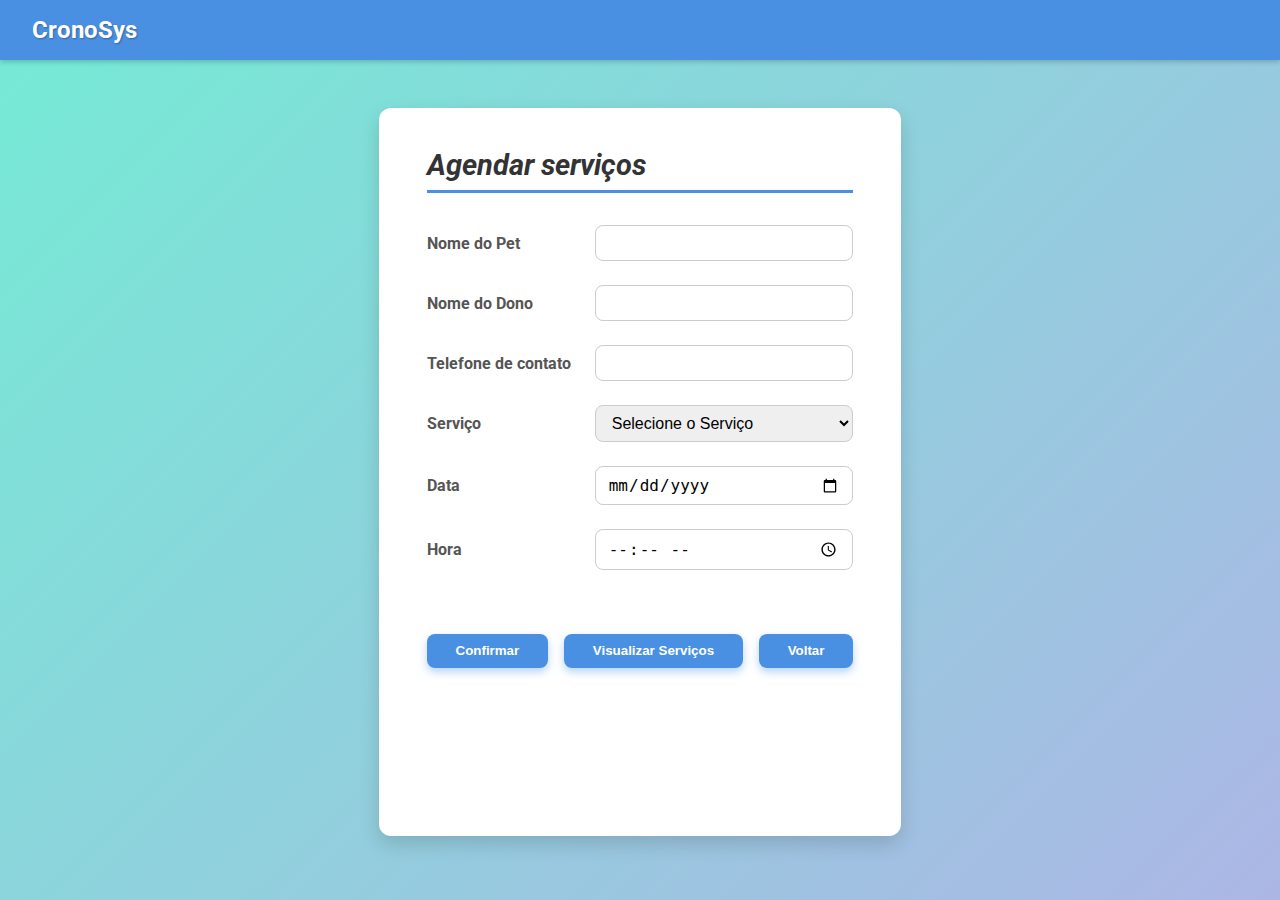
<file: src/agendar_servicos.html>
<!DOCTYPE html>
<html lang="pt-BR">

<head>
  <meta charset="UTF-8" />
  <meta name="viewport" content="width=device-width, initial-scale=1" />
  <title>Agendar Serviços</title>
  <link rel="stylesheet" href="agendar_servicos.css" />
</head>

<body>
  <header>CronoSys</header>
  <main>
    <h2>Agendar serviços</h2>
    <form id="scheduleForm">
      <label for="nomePet">Nome do Pet</label>
      <input type="text" id="nomePet" name="nomePet" required />

      <label for="nomeDono">Nome do Dono</label>
      <input type="text" id="nomeDono" name="nomeDono" required />

      <label for="telefoneContato">Telefone de contato</label>
      <input type="tel" id="telefoneContato" name="telefoneContato" required pattern="[0-9\s\-\+\(\)]+" />

      <label for="servico">Serviço</label>
      <select id="servico" name="servico" required>
        <option value="" disabled selected>Selecione o Serviço</option>
        <option value="banho">Banho</option>
        <option value="tosa">Tosa</option>
        <option value="consulta">Consulta</option>
        <option value="vacina">Vacina</option>
      </select>

      <label for="data">Data</label>
      <input type="date" id="data" name="data" required />

      <label for="hora">Hora</label>
      <input type="time" id="hora" name="hora" required />

      <div class="buttons">
        <button type="submit">Confirmar</button>
        <button type="button" onclick="window.location.href='visualizar_servicos.html'">Visualizar Serviços</button>
        <button type="button" onclick="window.location.href='menu_principal.html'">Voltar</button>
      </div>
    </form>
  </main>

  <script src="agendar_servicos.js"></script>
</body>

</html>
</file>
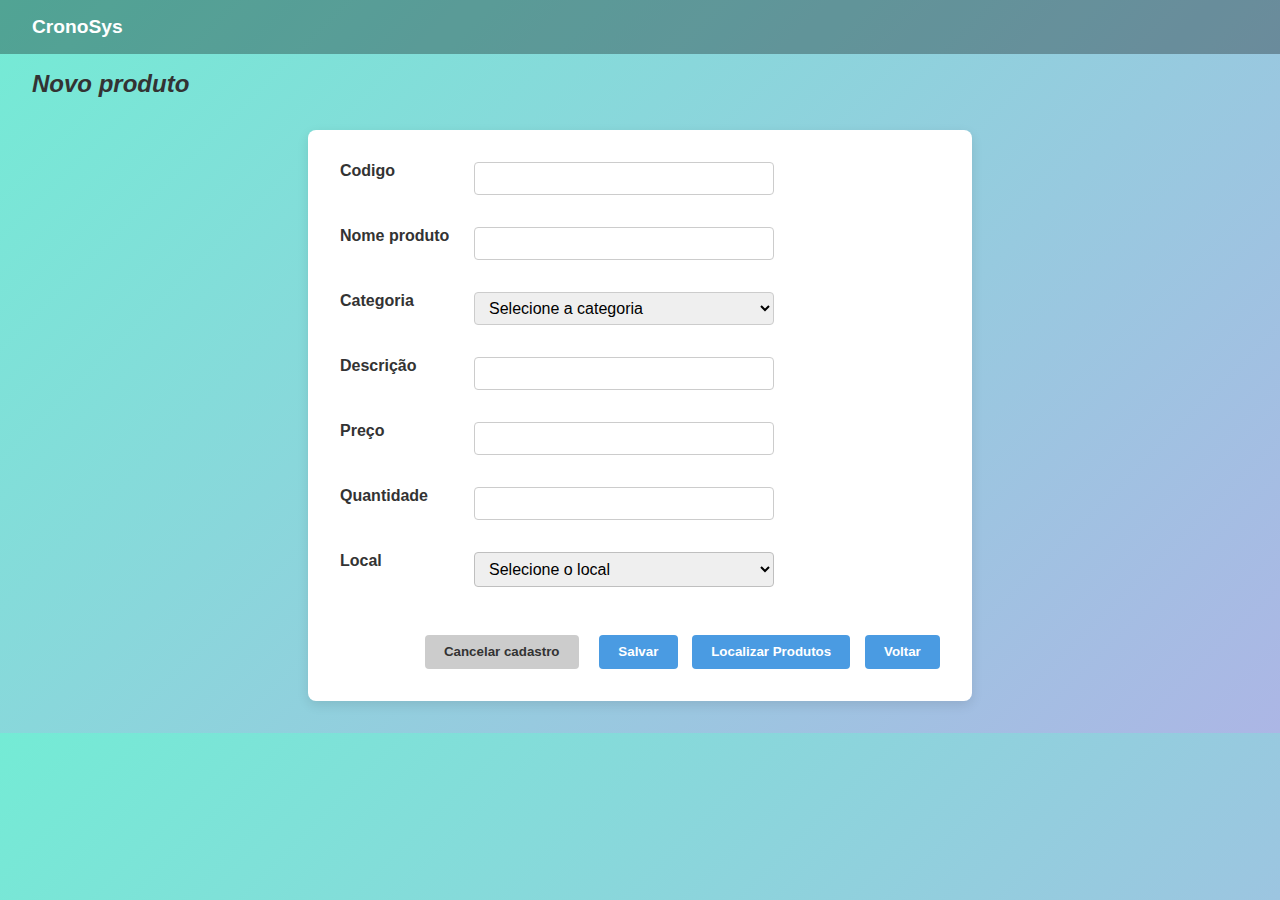
<file: src/cadastrar_novo_produto.html>
<!DOCTYPE html>
<html lang="pt-BR">
<head>
<meta charset="UTF-8" />
<meta name="viewport" content="width=device-width, initial-scale=1" />
<title>Cadastrar Novo Produto</title>
<link rel="stylesheet" href="cadastrar_novo_produto.css" />
</head>
<body>
  <header>CronoSys</header>
  <h2>Novo produto</h2>
  <form>
    <div class="form-row">
      <label for="codigo">Codigo</label>
      <input type="text" id="codigo" name="codigo" />
    </div>
    <div class="form-row">
      <label for="nomeProduto">Nome produto</label>
      <input type="text" id="nomeProduto" name="nomeProduto" />
    </div>
    <div class="form-row">
      <label for="categoria">Categoria</label>
      <select id="categoria" name="categoria">
        <option value="" disabled selected>Selecione a categoria</option>
        <option value="alimentacao">Alimentação</option>
        <option value="higiene_cuidados">Higiene e Cuidados</option>
        <option value="produto_ambiente">Produto para ambiente</option>
        <option value="brinquedos">Brinquedos</option>
        <option value="brinquedos">Saúde e Bem-Estar</option>
         <option value="brinquedos">Acessórios</option>
      </select>
    </div>
    <div class="form-row">
      <label for="descricao">Descrição</label>
      <input type="text" id="descricao" name="descricao" />
    </div>
    <div class="form-row">
      <label for="preco">Preço</label>
      <input type="text" id="preco" name="preco" />
    </div>
    <div class="form-row">
      <label for="quantidade">Quantidade</label>
      <input type="number" id="quantidade" name="quantidade" />
    </div>
    <div class="form-row">
      <label for="local">Local</label>
      <select id="local" name="local">
        <option value="" disabled selected>Selecione o local</option>
        <option value="Prateleira_A">Prateleira A </option>
        <option value="Prateleira_B">Prateleira B</option>
        <option value="Prateleir_C">Prateleira C</option>
        <option value="Prateleira_D">Prateleira D</option>
        <option value="Prateleira_E">Prateleira E</option>
        <option value="Prateleira_F">Prateleira F</option>
        <option value="Prateleira_G">Prateleira G</option>
        <option value="Prateleira_H">Prateleira H</option>
        <option value="Prateleira_I">Prateleira I</option>
        <option value="Prateleira_J">Prateleira J</option>
      </select>
    </div>
    <div class="buttons">
      <button type="button" class="cancel">Cancelar cadastro</button>
      <button type="submit">Salvar</button>
      <button type="button" onclick="window.location.href='localizar_produtos.html'" style="margin-left: 10px;">Localizar Produtos</button>
      <button type="button" onclick="window.location.href='menu_principal.html'" style="margin-left: 10px;">Voltar</button>
    </div>
  </form>
  
  <script src="cadastrar_novo_produto.js"></script>
</body>
</html>
</file>
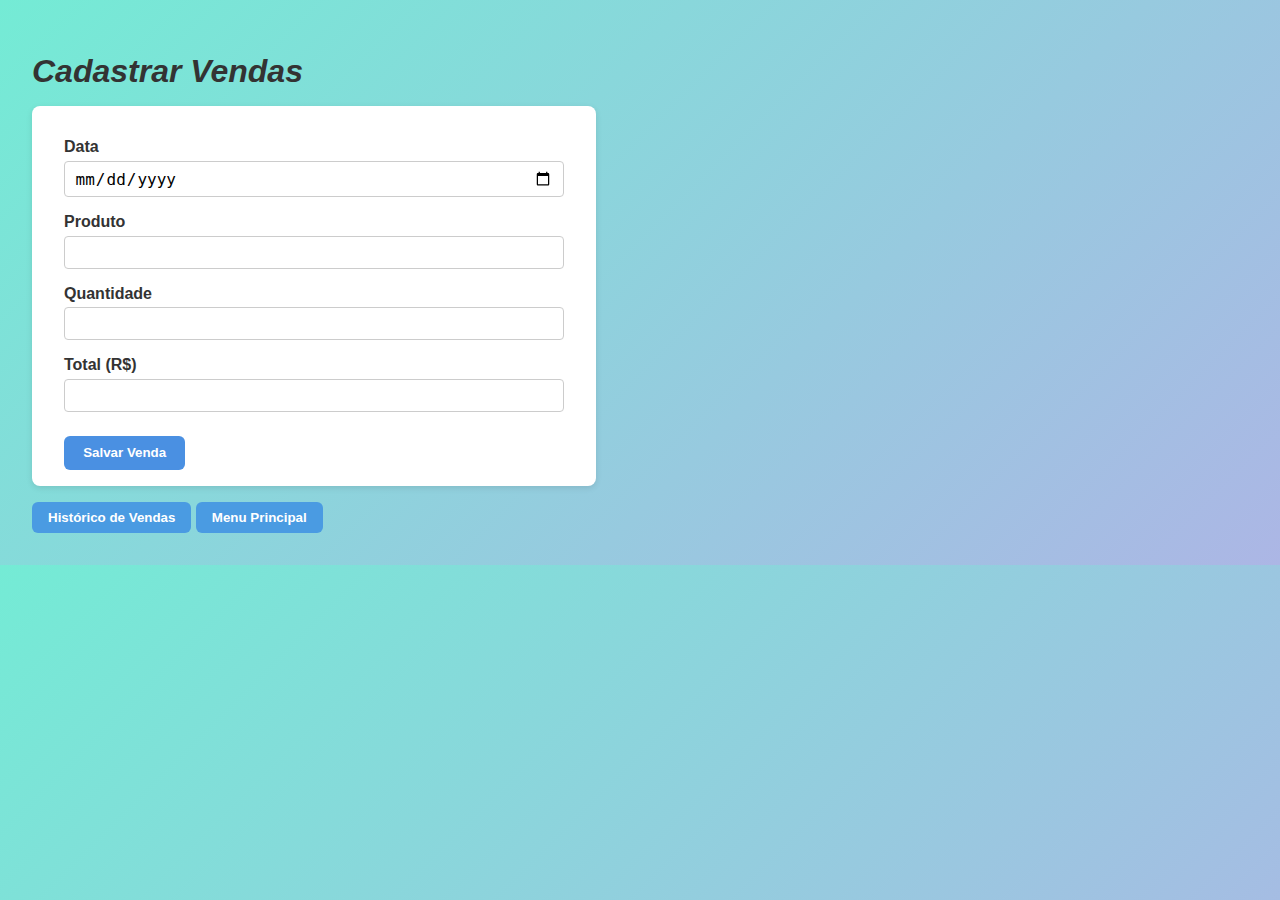
<file: src/cadastrar_vendas.html>
<!DOCTYPE html>
<html lang="pt-BR">

<head>
    <meta charset="UTF-8" />
    <meta name="viewport" content="width=device-width, initial-scale=1" />
    <title>Cadastrar Vendas</title>
    <link rel="stylesheet" href="cadastrar_vendas.css" />
</head>

<body>
    <h1>Cadastrar Vendas</h1>
    <form id="salesForm">
        <label for="saleDate">Data</label>
        <input type="date" id="saleDate" name="saleDate" required />

        <label for="product">Produto</label>
        <input type="text" id="product" name="product" required />

        <label for="quantity">Quantidade</label>
        <input type="number" id="quantity" name="quantity" min="1" required />

        <label for="total">Total (R$)</label>
        <input type="text" id="total" name="total" required />

        <button type="submit">Salvar Venda</button>
    </form>
    <button class="back-button" onclick="window.location.href='historico_de_vendas.html'"> Histórico de Vendas</button>
    <button class="back-button" onclick="window.location.href='menu_principal.html'"> Menu Principal</button>

    <script src="cadastrar_vendas.js"></script>
</body>

</html>
</file>
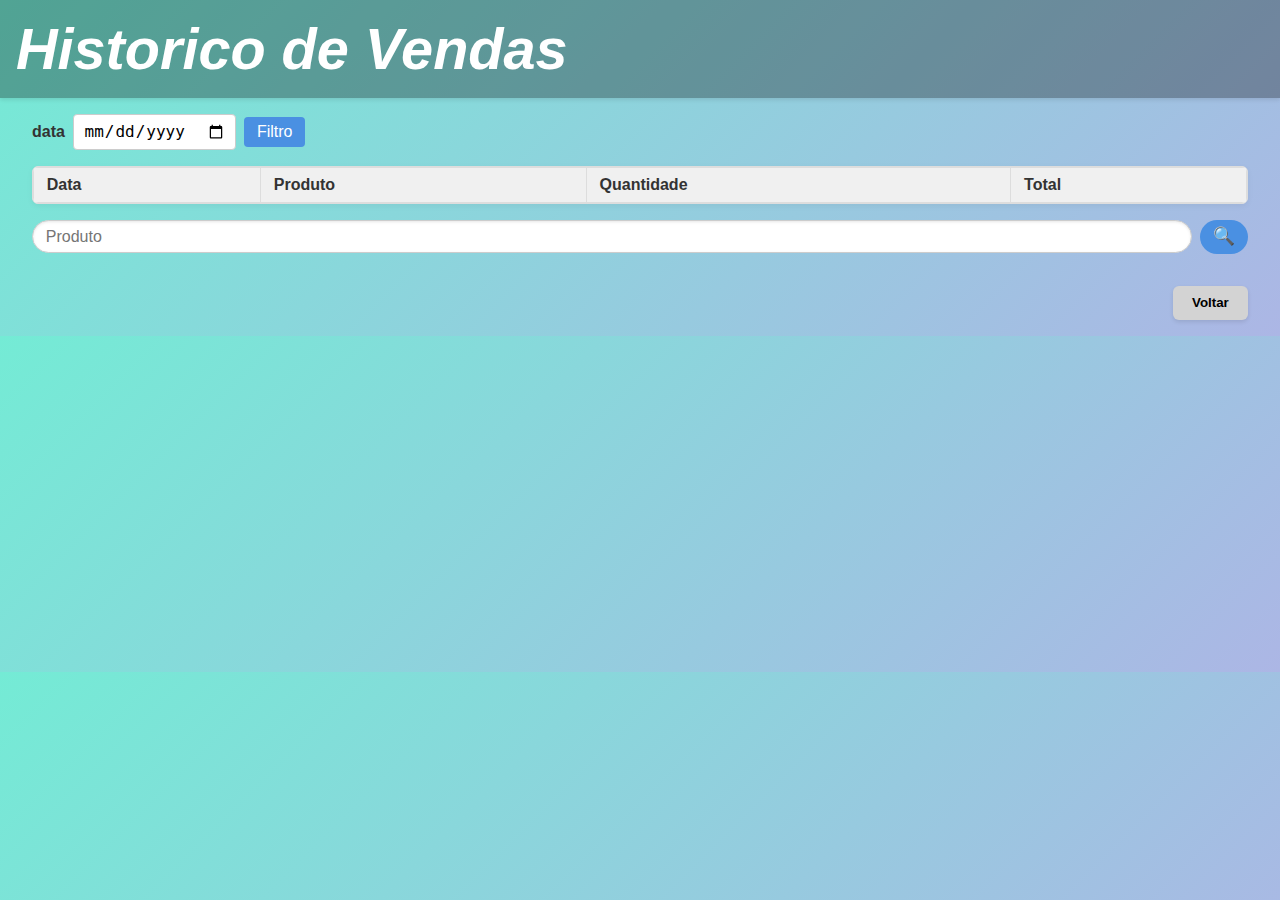
<file: src/historico_de_vendas.html>
<!DOCTYPE html>
<html lang="pt-BR">

<head>
    <meta charset="UTF-8" />
    <meta name="viewport" content="width=device-width, initial-scale=1" />
    <title>Histórico de Vendas</title>
    <link rel="stylesheet" href="historico_de_vendas.css" />
</head>

<body>
    <header>
        <h1>Historico de Vendas</h1>
    </header>
    <section class="filter-section">
        <label for="dateFilter">data</data></label>
        <input type="date" id="dateFilter" name="dateFilter" />
        <button>Filtro</button>
    </section>
    <section class="table-container">
        <table>
            <thead>
                <tr>
                    <th>Data</th>
                    <th>Produto</th>
                    <th>Quantidade</th>
                    <th>Total</th>
                </tr>
            </thead>
            <tbody id="salesTableBody">
                <!-- Sales data will be populated here -->
            </tbody>
        </table>
    </section>
    <section class="search-section">
        <input type="text" placeholder="Produto" id="productSearch" />
        <button id="searchButton">🔍</button>
    </section>
    <button class="back-button" onclick="window.location.href='menu_principal.html'">Voltar</button>
    <script src="historico_de_vendas.js"></script>
</body>

</html>
</file>
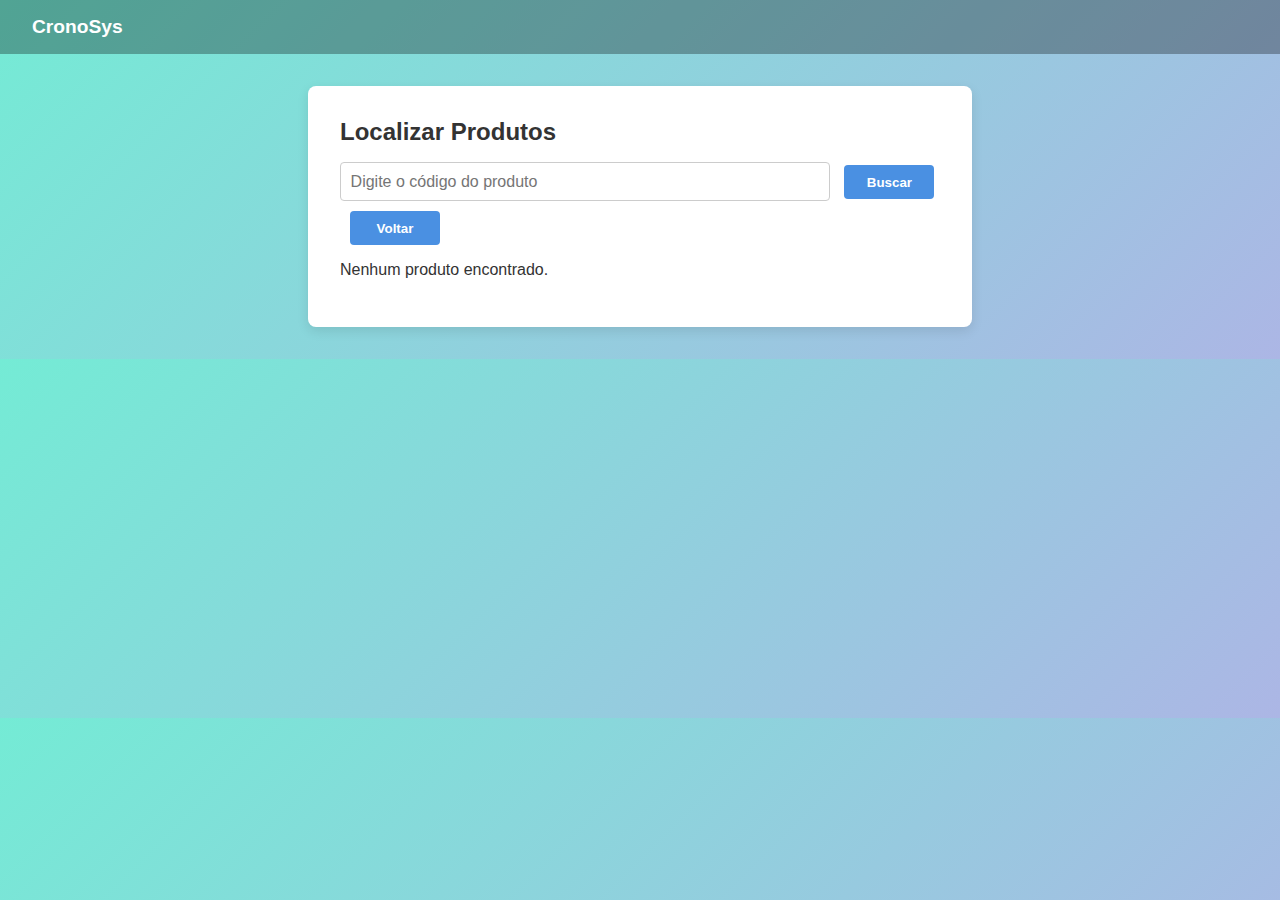
<file: src/localizar_produtos.html>
<!DOCTYPE html>
<html lang="pt-BR">

<head>
  <meta charset="UTF-8" />
  <meta name="viewport" content="width=device-width, initial-scale=1" />
  <title>Localizar Produtos</title>
  <link rel="stylesheet" href="localizar_produtos.css" />
</head>
<body>
  <header>CronoSys</header>
  <main>
    <h2>Localizar Produtos</h2>
    <form id="searchForm">
<input type="text" id="searchInput" name="searchInput" placeholder="Digite o código do produto" />
      <button type="submit">Buscar</button>
      <br />
      <button type="button" onclick="window.location.href='menu_principal.html'" style="margin-top: 10px;">Voltar</button>
    </form>
    <div id="productList" style="margin-top: 1rem;"></div>
  </main>
  
  <script src="localizar_produtos.js"></script>
</body>
</html>
</file>
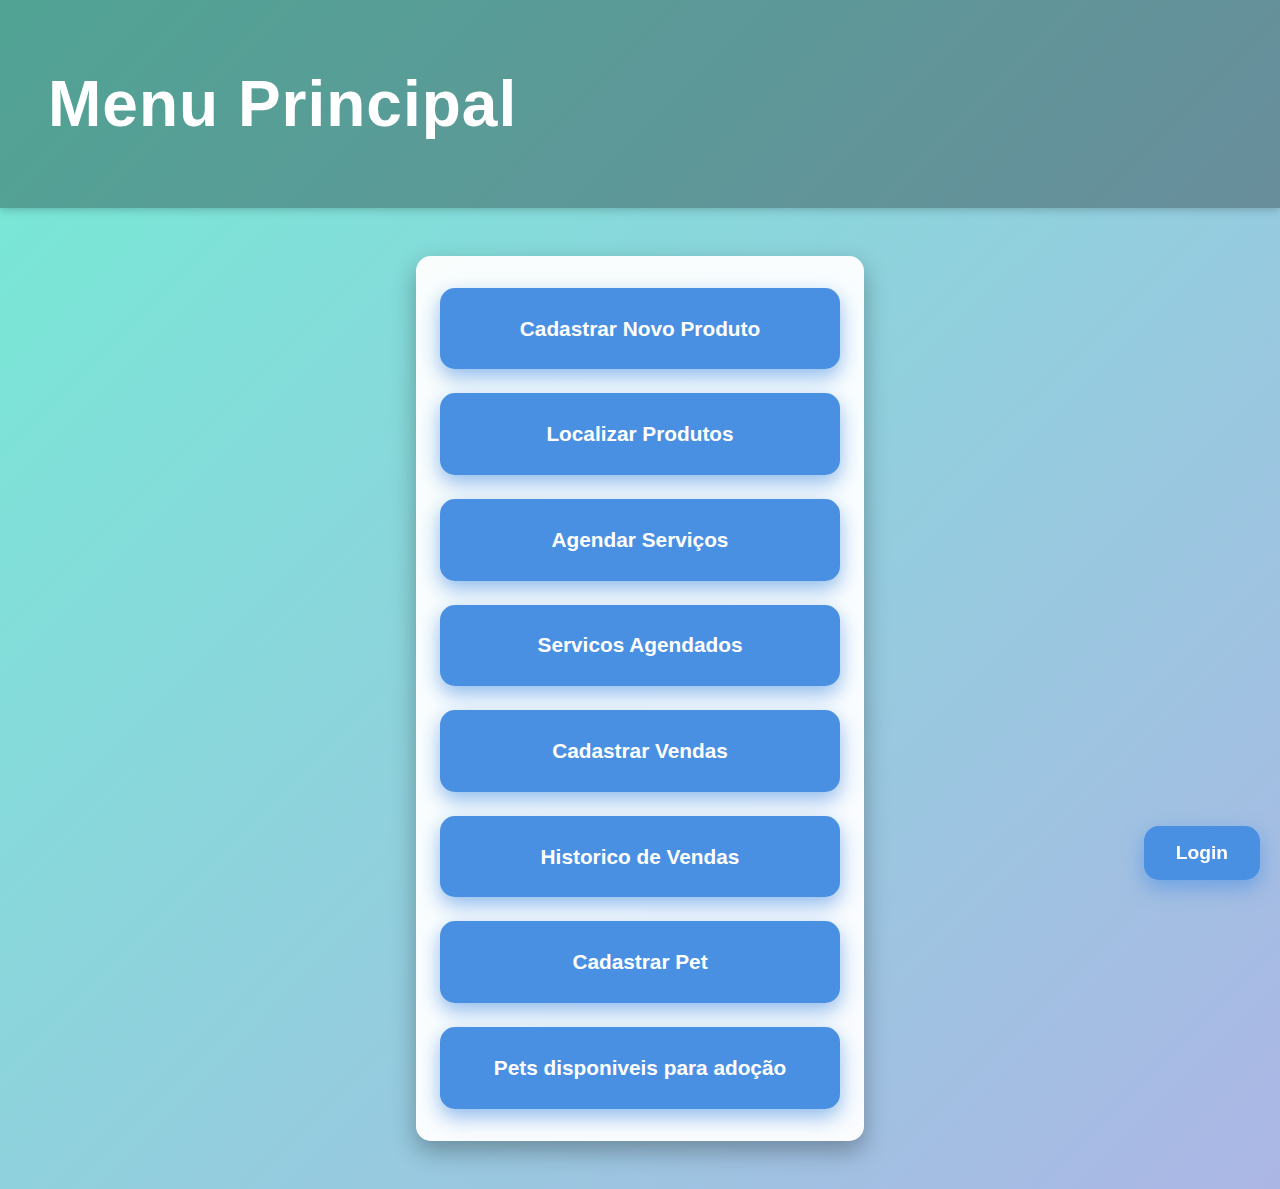
<file: src/menu_principal.html>
<!DOCTYPE html>
<html lang="pt-BR">

<head>
    <meta charset="UTF-8" />
    <meta name="viewport" content="width=device-width, initial-scale=1" />
    <title>Menu Principal</title>
    <link rel="stylesheet" href="menu_principal.css" />
</head>
<body>
    <header>
        <h1>Menu Principal</h1>
        <div id="hamburger" aria-label="Menu" tabindex="0">
            <div class="bar"></div>
            <div class="bar"></div>
            <div class="bar"></div>
        </div>
    </header>
    <nav>
        <ul class="menu">
            <li class="menu-item" onclick="window.location.href='cadastrar_novo_produto.html'">Cadastrar Novo Produto</li>
            <li class="menu-item" onclick="window.location.href='localizar_produtos.html'">Localizar Produtos</li>
            <li class="menu-item" onclick="window.location.href='agendar_servicos.html'">Agendar Serviços</li>
            <li class="menu-item" onclick="window.location.href='visualizar_servicos.html'">Servicos Agendados</li>
            <li class="menu-item" onclick="window.location.href='cadastrar_vendas.html'">Cadastrar Vendas</li>
            <li class="menu-item" onclick="window.location.href='historico_de_vendas.html'">Historico de Vendas</li>
             <li class="menu-item" onclick="window.location.href='cadastrar_pet.html'">Cadastrar Pet</li>
            <li class="menu-item" onclick="window.location.href='pets_disponiveis.html'">Pets disponiveis para adoção</li>
        </ul>
        <button id="loginButton" onclick="window.location.href='index.html'">Login</button>
    </nav>
    <script>
        const hamburger = document.getElementById('hamburger');
        const menu = document.querySelector('nav ul.menu');
        const loginButton = document.getElementById('loginButton');

        function toggleMenu() {
            menu.classList.toggle('show');
            loginButton.classList.toggle('show');
        }

        hamburger.addEventListener('click', toggleMenu);
        hamburger.addEventListener('keypress', function(e) {
            if (e.key === 'Enter' || e.key === ' ') {
                toggleMenu();
            }
        });
    </script>
</body>
</html>
</file>
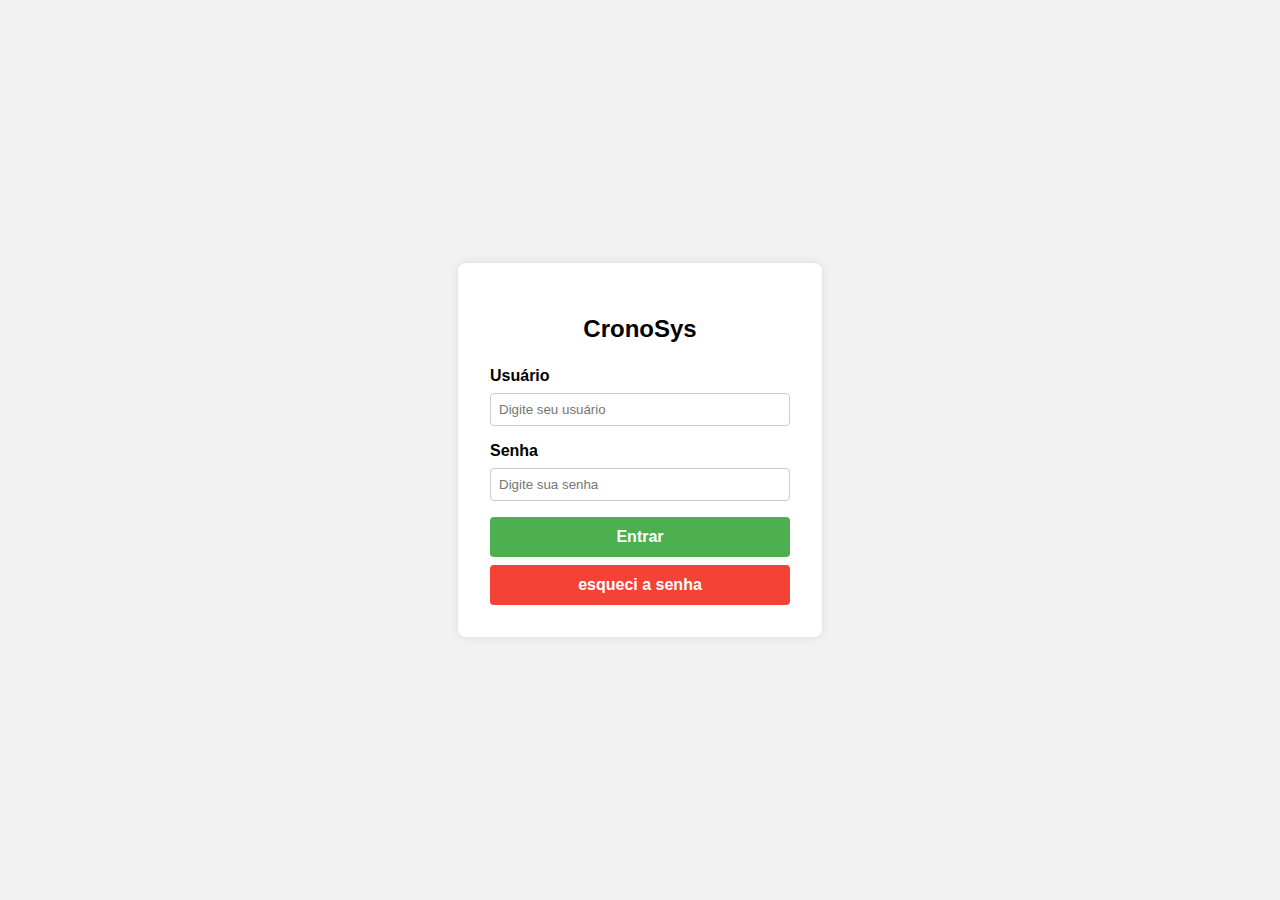
<file: src/PaginaInicial.html>
<!DOCTYPE html>
<html lang="pt-BR">

<head>
    <meta charset="UTF-8" />
    <meta name="viewport" content="width=device-width, initial-scale=1" />
    <title>CronoSys</title>
    <link rel="stylesheet" href="PaginaInicial.css" />
</head>
<body>
    <div class="login-container">
        <h2>CronoSys</h2>
        <form onsubmit="event.preventDefault(); window.location.href='PaginaInicial.html';">
            <label for="username">Usuário</label>
            <input type="text" id="username" name="username" placeholder="Digite seu usuário" required />
            <label for="password">Senha</label>
            <input type="password" id="password" name="password" placeholder="Digite sua senha" required />
            <button type="submit">Entrar</button>
            <button type="button" class="forgot-password">esqueci a senha</button>
        </form>
    </div>
</body>
</html>
</file>
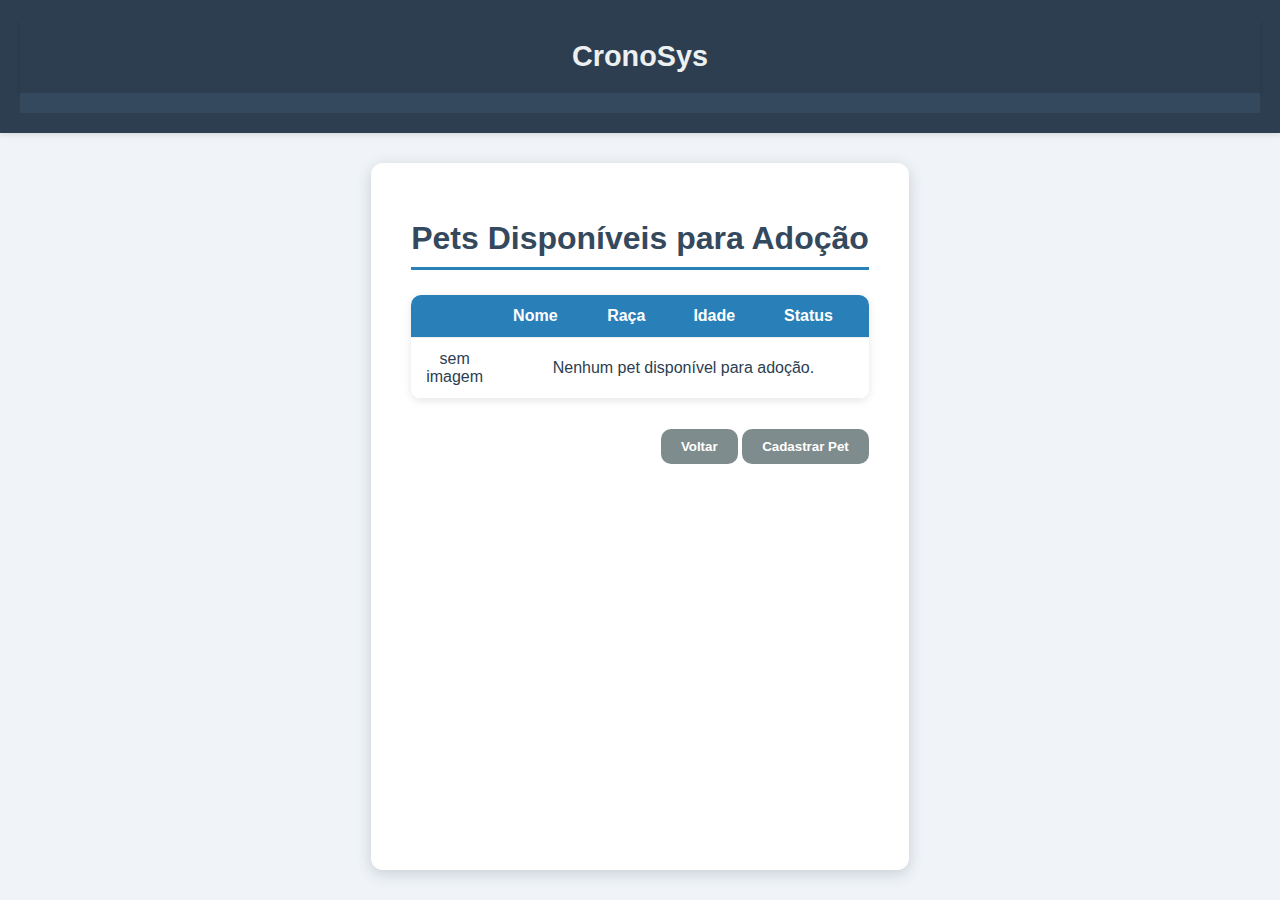
<file: src/pets_disponiveis.html>
<!DOCTYPE html>
<html lang="pt-BR">

<head>
  <meta charset="UTF-8" />
  <meta name="viewport" content="width=device-width, initial-scale=1" />
  <title>Pets Disponíveis para Adoção</title>
  <style>
    /* Reset and base styles */
    * {
      box-sizing: border-box;
    }

    body {
      font-family: 'Segoe UI', Tahoma, Geneva, Verdana, sans-serif;
      margin: 0;
      padding: 0;
      background: #f0f4f8;
      color: #333;
      display: flex;
      flex-direction: column;
      min-height: 100vh;
    }

    header {
      background-color: #2c3e50;
      color: #ecf0f1;
      padding: 20px;
      text-align: center;
      font-size: 1.8rem;
      font-weight: 700;
      box-shadow: 0 2px 5px rgba(0, 0, 0, 0.1);
    }

    main {
      flex: 1;
      max-width: 900px;
      margin: 30px auto;
      background: #fff;
      padding: 30px 40px;
      border-radius: 12px;
      box-shadow: 0 4px 15px rgba(44, 62, 80, 0.2);
    }

    h2 {
      font-weight: 700;
      font-size: 2rem;
      margin-bottom: 25px;
      color: #34495e;
      border-bottom: 3px solid #2980b9;
      padding-bottom: 10px;
    }

    table {
      width: 100%;
      border-collapse: collapse;
      box-shadow: 0 2px 8px rgba(0, 0, 0, 0.1);
      border-radius: 10px;
      overflow: hidden;
    }

    th,
    td {
      padding: 12px 15px;
      text-align: left;
      font-weight: 500;
      color: #2c3e50;
      background: white;
      border-bottom: 1px solid #ecf0f1;
    }

    th {
      background: #2980b9;
      color: white;
      font-weight: 700;
    }

    td.image-cell {
      width: 60px;
      height: 60px;
      text-align: center;
      vertical-align: middle;
      user-select: none;
    }

    .button-container {
      margin-top: 30px;
      text-align: right;
    }

    button.back-btn {
      background: #7f8c8d;
      border: none;
      padding: 10px 20px;
      border-radius: 10px;
      color: white;
      font-weight: 600;
      cursor: pointer;
      transition: background-color 0.3s ease;
    }

    button.back-btn:hover {
      background-color: #636e72;
    }

    /* Responsive */
    @media (max-width: 768px) {
      main {
        margin: 20px 15px;
        padding: 20px;
      }
    }
  </style>
</head>

<body>
  <header>
    <div style="background-color:#2c3e50; color:#ecf0f1; padding: 20px; text-align: center; font-size: 1.8rem; font-weight: 700; box-shadow: 0 2px 5px rgba(0,0,0,0.1);">
      CronoSys
    </div>
    <nav style="background-color:#34495e; padding: 10px; display: flex; justify-content: center; gap: 15px;">
     
     
    </nav>
  </header>
  <main>
    <h2>Pets Disponíveis para Adoção</h2>
    <table>
      <thead>
        <tr>
          <th> </th>
          <th>Nome</th>
          <th>Raça</th>
          <th>Idade</th>
          <th>Status</th>
        </tr>
      </thead>
      <tbody id="petsTableBody">
        <!-- Pets will be dynamically inserted here -->
      </tbody>
    </table>

    <div class="button-container">
<button class="back-btn" onclick="window.location.href='menu_principal.html'">Voltar</button>
<button class="back-btn" onclick="window.location.href='cadastrar_pet.html'">Cadastrar Pet</button>
    </div>
  </main>

  <script>
    function loadPets() {
      const pets = JSON.parse(localStorage.getItem('pets')) || [];
      const tbody = document.getElementById('petsTableBody');
      tbody.innerHTML = '';

      if (pets.length === 0) {
        const tr = document.createElement('tr');
        tr.innerHTML = `
          <td class="image-cell" aria-label="imagem do pet">sem imagem</td>
          <td colspan="5" style="text-align:center;">Nenhum pet disponível para adoção.</td>
        `;
        tbody.appendChild(tr);
        return;
      }

      pets.forEach((pet, index) => {
        const tr = document.createElement('tr');
        tr.innerHTML = `
          <td class="image-cell" aria-label="imagem do pet"><img src="${pet.imagem}" alt="Imagem do pet" style="max-width: 60px; max-height: 60px; border-radius: 6px; object-fit: cover;" /></td>
          <td>${pet.nome}</td>
          <td>${pet.raca}</td>
          <td>${pet.idade}</td>
          <td>${pet.status}</td>
          <td><button class="remove-btn" data-index="${index}">Remover</button></td>
        `;
        tbody.appendChild(tr);
      });

      // Add event listeners for remove buttons
      const removeButtons = document.querySelectorAll('.remove-btn');
      removeButtons.forEach(button => {
        button.addEventListener('click', function () {
          const index = this.getAttribute('data-index');
          removePet(index);
        });
      });
    }

    function removePet(index) {
      const pets = JSON.parse(localStorage.getItem('pets')) || [];
      pets.splice(index, 1);
      localStorage.setItem('pets', JSON.stringify(pets));
      loadPets();
    }

    window.addEventListener('DOMContentLoaded', loadPets);
  </script>
</body>

</html>
</file>
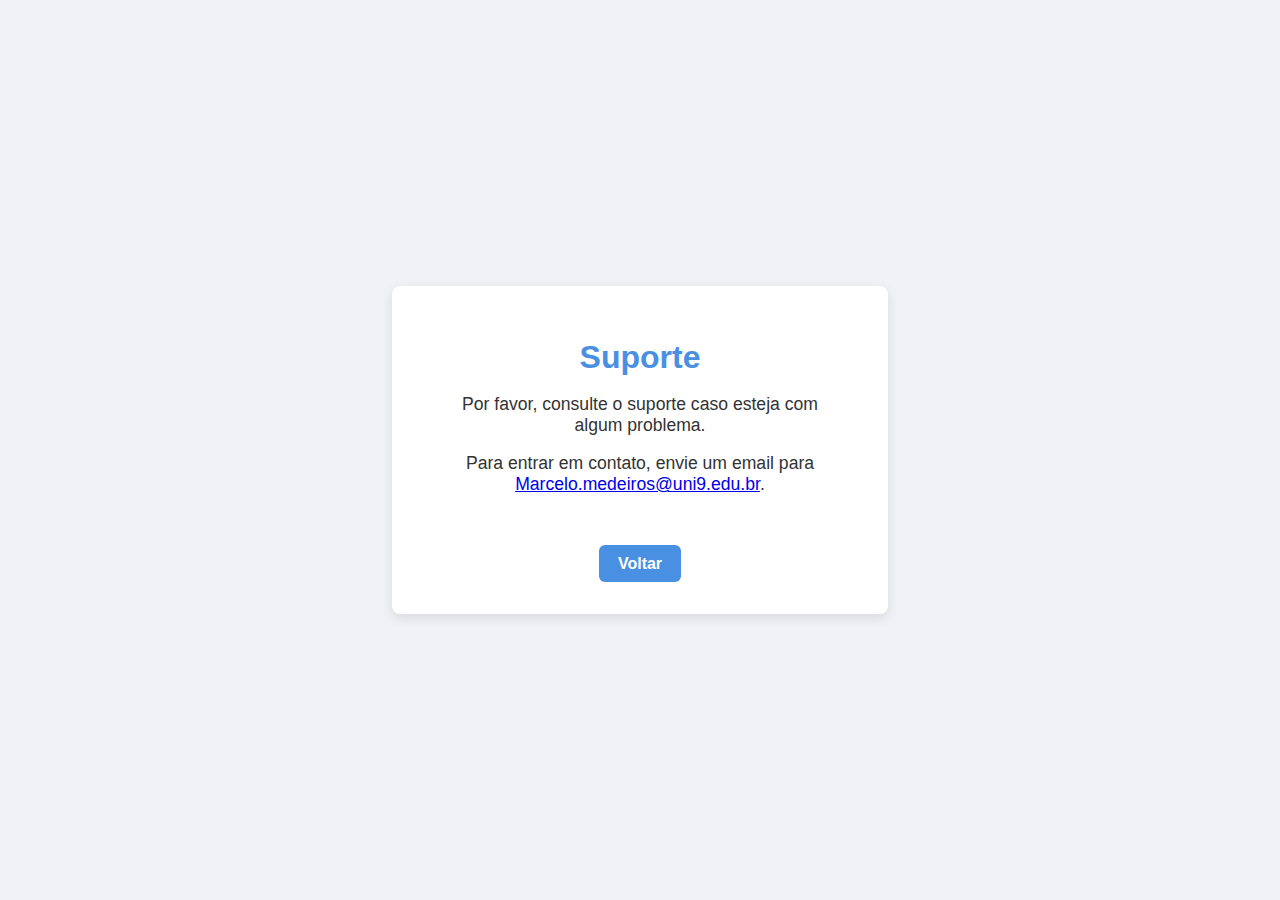
<file: src/suporte.html>
<!DOCTYPE html>
<html lang="pt-BR">

<head>
  <meta charset="UTF-8" />
  <meta name="viewport" content="width=device-width, initial-scale=1" />
  <title>Suporte</title>
  <style>
    body {
      font-family: Arial, sans-serif;
      background-color: #f0f2f5;
      display: flex;
      justify-content: center;
      align-items: center;
      height: 100vh;
      margin: 0;
      color: #333;
    }

    .container {
      background: white;
      padding: 2rem 3rem;
      border-radius: 8px;
      box-shadow: 0 4px 12px rgba(0, 0, 0, 0.1);
      max-width: 400px;
      text-align: center;
    }

    h1 {
      margin-bottom: 1rem;
      color: #4a90e2;
    }

    p {
      font-size: 1.1rem;
    }

    button {
      margin-top: 2rem;
      padding: 0.6rem 1.2rem;
      background-color: #4a90e2;
      color: white;
      border: none;
      border-radius: 6px;
      cursor: pointer;
      font-weight: bold;
      font-size: 1rem;
    }

    button:hover {
      background-color: #357ABD;
    }
  </style>
</head>

<body>
  <div class="container">
    <h1>Suporte</h1>
    <p>Por favor, consulte o suporte caso esteja com algum problema.</p>
    <p>Para entrar em contato, envie um email para <a href="mailto:Marcelo.medeiros@uni9.edu.br">Marcelo.medeiros@uni9.edu.br</a>.</p>
    <button id="backButton">Voltar</button>
  </div>
  <script>
    document.getElementById('backButton').addEventListener('click', function () {
      window.location.href = 'index.html';
    });
  </script>
</body>

</html>
</file>
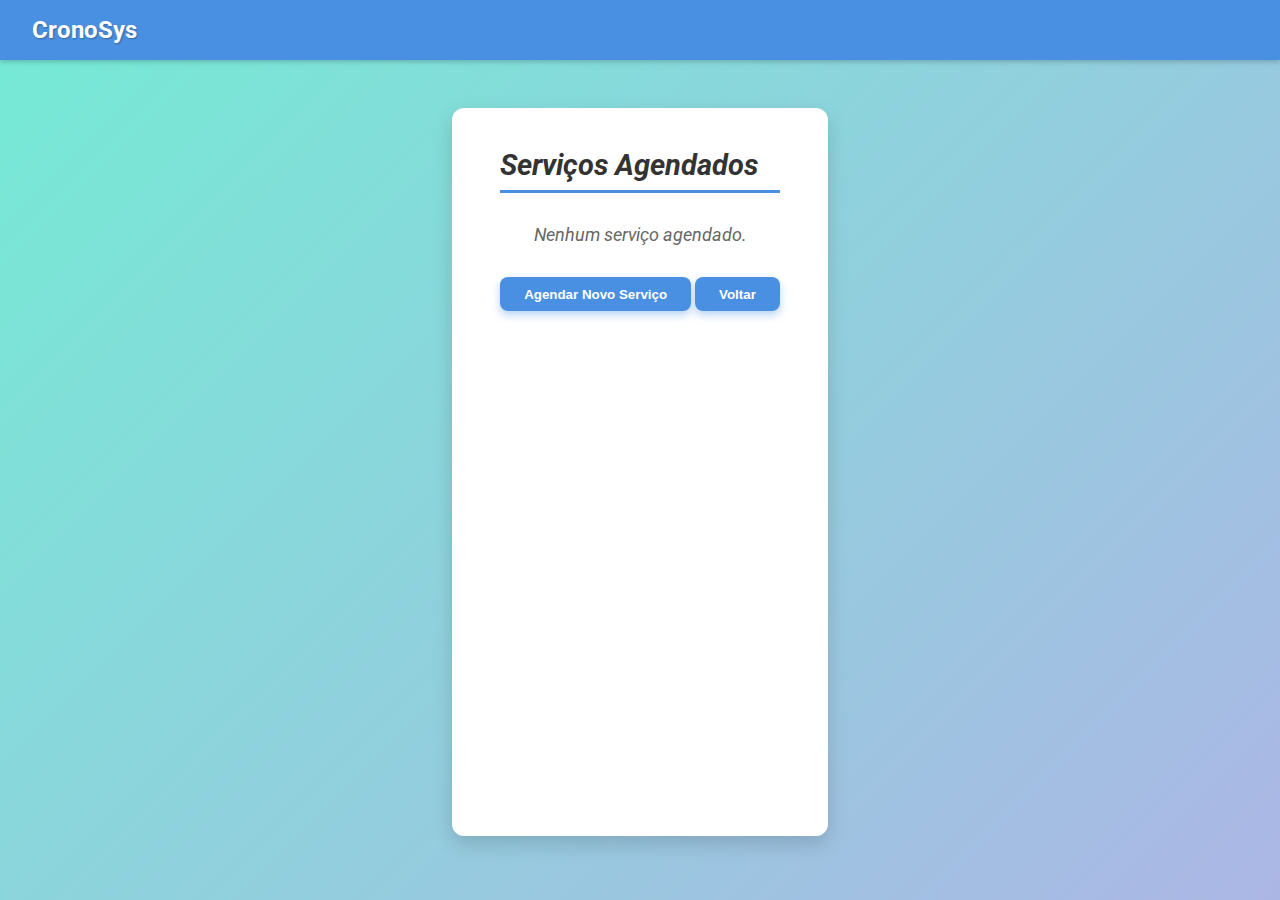
<file: src/visualizar_servicos.html>
<!DOCTYPE html>
<html lang="pt-BR">

<head>
  <meta charset="UTF-8" />
  <meta name="viewport" content="width=device-width, initial-scale=1" />
  <title>Visualizar Serviços Agendados</title>
  <link rel="stylesheet" href="visualizar_servicos.css" />
</head>
<body>
  <header>CronoSys</header>
  <main>
    <h2>Serviços Agendados</h2>
    <ul id="serviceList"></ul>
    <p id="noServices" class="no-services" style="display:none;">Nenhum serviço agendado.</p>
    <div class="buttons">
      <button class="back-btn" onclick="window.location.href='agendar_servicos.html'">Agendar Novo Serviço</button>
      <button class="back-btn" onclick="window.location.href='menu_principal.html'">Voltar</button>
    </div>
  </main>

  <script src="visualizar_servicos.js"></script>
</body>
</html>
</file>
<file: src/agendar_servicos.css>
@import url('https://fonts.googleapis.com/css2?family=Roboto:wght@400;700&display=swap');

body {
  font-family: 'Roboto', sans-serif;
  background: linear-gradient(135deg, #74ebd5 0%, #ACB6E5 100%);
  margin: 0;
  padding: 0;
  color: #333;
  min-height: 100vh;
  display: flex;
  flex-direction: column;
}

header {
  background-color: #4a90e2;
  color: white;
  padding: 1rem 2rem;
  font-weight: 700;
  font-size: 1.5rem;
  box-shadow: 0 2px 5px rgba(0, 0, 0, 0.2);
  text-shadow: 1px 1px 2px rgba(0, 0, 0, 0.3);
}

main {
  max-width: 600px;
  margin: 3rem auto 4rem;
  background: white;
  padding: 2.5rem 3rem;
  border-radius: 12px;
  box-shadow: 0 8px 20px rgba(0, 0, 0, 0.15);
  flex-grow: 1;
}

h2 {
  font-style: italic;
  border-bottom: 3px solid #4a90e2;
  padding-bottom: 0.5rem;
  margin-top: 0;
  margin-bottom: 2rem;
  color: #333;
  font-size: 1.8rem;
}

form {
  display: grid;
  grid-template-columns: max-content 1fr;
  grid-row-gap: 1.5rem;
  grid-column-gap: 1.5rem;
  align-items: center;
}

label {
  font-weight: 700;
  font-size: 1rem;
  color: #555;
}

input[type="text"],
input[type="tel"],
input[type="date"],
input[type="time"],
select {
  padding: 0.5rem 0.75rem;
  font-size: 1rem;
  border: 1.5px solid #ccc;
  border-radius: 8px;
  width: 100%;
  box-sizing: border-box;
  transition: border-color 0.3s ease;
}

input[type="text"]:focus,
input[type="tel"]:focus,
input[type="date"]:focus,
input[type="time"]:focus,
select:focus {
  border-color: #4a90e2;
  outline: none;
  box-shadow: 0 0 8px rgba(74, 144, 226, 0.5);
}

.buttons {
  grid-column: 1 / span 2;
  display: flex;
  justify-content: flex-end;
  gap: 1rem;
  margin-top: 2.5rem;
}

button {
  background-color: #4a90e2;
  border: none;
  padding: 0.6rem 1.8rem;
  font-weight: 700;
  color: white;
  border-radius: 8px;
  cursor: pointer;
  box-shadow: 0 4px 8px rgba(74, 144, 226, 0.4);
  transition: background-color 0.3s ease, box-shadow 0.3s ease;
}

button:hover {
  background-color: #357ABD;
  box-shadow: 0 6px 12px rgba(53, 122, 189, 0.6);
}
</file>
<file: src/cadastrar_novo_produto.css>
body {
  font-family: 'Segoe UI', Tahoma, Geneva, Verdana, sans-serif;
  background: linear-gradient(135deg, #74ebd5 0%, #ACB6E5 100%);
  margin: 0;
  padding: 0;
  color: #333;
}

header {
  background-color: rgba(0, 0, 0, 0.3);
  color: white;
  padding: 1rem 2rem;
  font-weight: bold;
  font-size: 1.2rem;
}

h2 {
  font-style: italic;
  margin: 1rem 2rem;
  color: #333;
}

form {
  background: white;
  max-width: 600px;
  margin: 2rem auto 2rem auto;
  padding: 2rem;
  border-radius: 8px;
  box-shadow: 0 4px 12px rgba(0, 0, 0, 0.1);
}

label {
  display: inline-block;
  width: 130px;
  font-weight: 600;
  margin-bottom: 0.5rem;
  vertical-align: top;
}

input[type="text"],
input[type="number"],
select {
  width: 300px;
  padding: 0.4rem 0.6rem;
  margin-bottom: 1rem;
  border: 1px solid #ccc;
  border-radius: 4px;
  box-sizing: border-box;
  font-size: 1rem;
}

#local {
  width: 300px;
  padding: 0.4rem 0.6rem;
  margin-bottom: 1rem;
  border: 1px solid #bfbfbf;
  border-radius: 4px;
  box-sizing: border-box;
  font-size: 1rem;
  height: 35px;
  overflow-y: auto;
}

.form-row {
  margin-bottom: 1rem;
}

.buttons {
  text-align: right;
  margin-top: 2rem;
}

button {
  background-color: #4a9be2;
  border: none;
  color: white;
  padding: 0.6rem 1.2rem;
  margin-left: 1rem;
  border-radius: 4px;
  font-weight: 600;
  cursor: pointer;
  transition: background-color 0.3s ease;
}

button:hover {
  background-color: #357ABD;
}

button.cancel {
  background-color: #ccc;
  color: #333;
}

button.cancel:hover {
  background-color: #999;
}
</file>
<file: src/cadastrar_vendas.css>
body {
    font-family: 'Segoe UI', Tahoma, Geneva, Verdana, sans-serif;
    margin: 0;
    padding: 2rem;
    background: linear-gradient(135deg, #74ebd5 0%, #ACB6E5 100%);
    color: #333;
}

h1 {
    font-style: italic;
    font-weight: bold;
    margin-bottom: 1rem;
}

form {
    background-color: white;
    padding: 1rem 2rem;
    border-radius: 8px;
    box-shadow: 0 2px 6px rgba(0, 0, 0, 0.1);
    max-width: 500px;
}

label {
    display: block;
    margin-top: 1rem;
    font-weight: 600;
}

input[type="date"],
input[type="text"],
input[type="number"] {
    width: 100%;
    padding: 0.4rem 0.6rem;
    margin-top: 0.3rem;
    border: 1px solid #ccc;
    border-radius: 4px;
    font-size: 1rem;
    box-sizing: border-box;
}

button {
    margin-top: 1.5rem;
    padding: 0.6rem 1.2rem;
    background-color: #4a90e2;
    color: white;
    border: none;
    border-radius: 6px;
    font-weight: 700;
    cursor: pointer;
    transition: background-color 0.3s ease;
}

button:hover {
    background-color: #357ABD;
}

.back-button {
    margin-top: 1rem;
    background-color: #4a9be2;
    color: #ffffff;
    border: none;
    padding: 0.5rem 1rem;
    border-radius: 6px;
    cursor: pointer;
    font-weight: bold;
}

.back-button:hover {
    background-color: #357ABD;
}
</file>
<file: src/historico_de_vendas.css>
body {
    font-family: 'Segoe UI', Tahoma, Geneva, Verdana, sans-serif;
    margin: 0;
    padding: 0;
    background: linear-gradient(135deg, #74ebd5 0%, #ACB6E5 100%);
    color: #333;
}
header {
    background-color: rgba(0, 0, 0, 0.3);
    padding: 1rem;
    font-weight: bold;
    font-size: 1.8rem;
    color: white;
    box-shadow: 0 2px 4px rgba(0,0,0,0.1);
}
h1 {
    font-style: italic;
    margin: 0;
}
.filter-section {
    margin: 1rem 2rem;
    display: flex;
    align-items: center;
    gap: 0.5rem;
}
.filter-section label {
    font-weight: 600;
    font-size: 1rem;
}
.filter-section input[type="date"] {
    padding: 0.4rem 0.6rem;
    font-size: 1rem;
    border: 1px solid #ccc;
    border-radius: 4px;
}
.filter-section button {
    padding: 0.4rem 0.8rem;
    font-size: 1rem;
    cursor: pointer;
    background-color: #4a90e2;
    color: white;
    border: none;
    border-radius: 4px;
    transition: background-color 0.3s ease;
}
.filter-section button:hover {
    background-color: #357ABD;
}
.table-container {
    margin: 1rem 2rem;
    max-height: 200px;
    overflow-y: auto;
    border: 1px solid #ddd;
    border-radius: 6px;
    box-shadow: 0 2px 6px rgba(0,0,0,0.05);
    background-color: white;
}
table {
    width: 100%;
    border-collapse: collapse;
    font-weight: bold;
}
th, td {
    border: 1px solid #ddd;
    padding: 0.5rem 0.8rem;
    text-align: left;
}
thead {
    background-color: #f0f0f0;
}
tbody tr:hover {
    background-color: #f9f9f9;
}
tbody tr td {
    font-weight: normal;
}
.search-section {
    margin: 1rem 2rem;
    display: flex;
    align-items: center;
}
.search-section input[type="text"] {
    flex-grow: 1;
    padding: 0.4rem 0.8rem;
    border-radius: 20px;
    border: 1px solid #ccc;
    font-size: 1rem;
    box-shadow: inset 0 1px 3px rgba(0,0,0,0.1);
}
.search-section button {
    margin-left: 0.5rem;
    padding: 0.4rem 0.8rem;
    cursor: pointer;
    background-color: #4a90e2;
    color: white;
    border: none;
    border-radius: 20px;
    font-size: 1.1rem;
    transition: background-color 0.3s ease;
}
.search-section button:hover {
    background-color: #357ABD;
}
.back-button {
    margin: 1rem 2rem;
    float: right;
    padding: 0.6rem 1.2rem;
    background-color: #d3d3d3;
    border: none;
    font-weight: bold;
    cursor: pointer;
    border-radius: 6px;
    box-shadow: 0 2px 4px rgba(0,0,0,0.1);
    transition: background-color 0.3s ease;
}
.back-button:hover {
    background-color: #bfbfbf;
}
</file>
<file: src/localizar_produtos.css>
body {
  font-family: 'Segoe UI', Tahoma, Geneva, Verdana, sans-serif;
  background: linear-gradient(135deg, #74ebd5 0%, #ACB6E5 100%);
  margin: 0;
  padding: 0;
  color: #333;
}

header {
  background-color: rgba(0, 0, 0, 0.3);
  color: white;
  padding: 1rem 2rem;
  font-weight: bold;
  font-size: 1.2rem;
}

main {
  max-width: 600px;
  margin: 2rem auto;
  background: white;
  padding: 2rem;
  border-radius: 8px;
  box-shadow: 0 4px 12px rgba(0, 0, 0, 0.1);
}

h2 {
  margin-top: 0;
  margin-bottom: 1rem;
}

input[type="text"] {
  width: calc(100% - 110px);
  padding: 0.6rem;
  font-size: 1rem;
  border: 1px solid #ccc;
  border-radius: 4px;
  box-sizing: border-box;
}

button {
  width: 90px;
  padding: 0.6rem;
  margin-left: 10px;
  background-color: #4a90e2;
  border: none;
  color: white;
  font-weight: 600;
  border-radius: 4px;
  cursor: pointer;
  transition: background-color 0.3s ease;
}

button:hover {
  background-color: #357ABD;
}
</file>
<file: src/menu_principal.css>
body {
    font-family: 'Segoe UI', Tahoma, Geneva, Verdana, sans-serif;
    background: linear-gradient(135deg, #74ebd5 0%, #ACB6E5 100%);
    margin: 0;
    padding: 0;
    color: #333;
}

header {
    background-color: rgba(0, 0, 0, 0.3);
    color: rgb(255, 255, 255);
    padding: 1.5rem 3rem;
    text-align: left;
    box-shadow: 0 2px 8px rgba(0, 0, 0, 0.2);
    font-weight: 700;
    font-size: 2rem;
    letter-spacing: 1px;
    position: relative;
    display: flex;
    justify-content: space-between;
    align-items: center;
}

#hamburger {
    width: 35px;
    height: 30px;
    cursor: pointer;
    display: none;
    flex-direction: column;
    justify-content: space-between;
    z-index: 1100;
}

#hamburger .bar {
    height: 5px;
    width: 100%;
    background-color: white;
    border-radius: 3px;
}

nav {
    max-width: 400px;
    margin: 3rem auto;
    background-color: rgba(255, 255, 255, 0.95);
    border-radius: 15px;
    box-shadow: 0 10px 25px rgba(0, 0, 0, 0.3);
    padding: 2rem 1.5rem;
    transition: max-height 0.3s ease;
}

ul.menu {
    list-style-type: none;
    padding: 0;
    margin: 0;
    display: flex;
    flex-direction: column;
    gap: 1.5rem;
}

ul.menu li.menu-item {
    background-color: #4a90e2;
    color: rgb(255, 255, 255);
    padding: 1.8rem 2rem;
    border-radius: 15px;
    box-shadow: 0 8px 20px rgba(74, 144, 226, 0.6);
    cursor: pointer;
    font-weight: 700;
    font-size: 1.3rem;
    text-align: center;
    transition: background-color 0.3s ease, transform 0.3s ease;
    user-select: none;
}

ul.menu li.menu-item:hover {
    background-color: #357ABD;
    transform: translateY(-5px);
    box-shadow: 0 12px 30px rgba(53, 122, 189, 0.8);
}

ul.menu li.menu-item:active {
    transform: translateY(-2px);
    box-shadow: 0 10px 25px rgba(53, 122, 189, 0.7);
}

#loginButton {
    position: fixed;
    bottom: 20px;
    right: 20px;
    background-color: #4a90e2;
    color: white;
    border: none;
    padding: 1rem 2rem;
    border-radius: 15px;
    font-weight: 700;
    font-size: 1.2rem;
    cursor: pointer;
    box-shadow: 0 8px 20px rgba(74, 144, 226, 0.6);
    transition: background-color 0.3s ease, transform 0.3s ease;
    z-index: 1000;
}

#loginButton:hover {
    background-color: #357ABD;
    transform: translateY(-5px);
    box-shadow: 0 12px 30px rgba(53, 122, 189, 0.8);
}

#loginButton:active {
    transform: translateY(-2px);
    box-shadow: 0 10px 25px rgba(53, 122, 189, 0.7);
}

nav ul.menu.show,
#loginButton.show {
    display: block !important;
}

@media (max-width: 768px) {
    #hamburger {
        display: flex;
    }

    nav ul.menu {
        display: none;
        flex-direction: column;
    }

    #loginButton {
        display: none;
    }
}

nav ul.menu.show,
#loginButton.show {
    display: block !important;
}

@media (max-width: 768px) {
    #hamburger {
        display: flex;
    }

    nav ul.menu {
        display: none;
        grid-template-columns: 1fr;
    }

    #loginButton {
        display: none;
    }
}
</file>
<file: src/PaginaInicial.css>
body {
    font-family: Arial, sans-serif;
    background-color: #f2f2f2;
    display: flex;
    justify-content: center;
    align-items: center;
    height: 100vh;
    margin: 0;
}

.login-container {
    background-color: white;
    padding: 2rem;
    border-radius: 8px;
    box-shadow: 0 0 10px rgba(0, 0, 0, 0.1);
    width: 300px;
}

h2 {
    text-align: center;
    margin-bottom: 1.5rem;
}

label {
    display: block;
    margin-bottom: 0.5rem;
    font-weight: bold;
}

input[type="text"],
input[type="password"] {
    width: 100%;
    padding: 0.5rem;
    margin-bottom: 1rem;
    border: 1px solid #ccc;
    border-radius: 4px;
    box-sizing: border-box;
}

button {
    width: 100%;
    padding: 0.7rem;
    background-color: #4CAF50;
    border: none;
    color: white;
    font-weight: bold;
    border-radius: 4px;
    cursor: pointer;
    font-size: 1rem;
}

button:hover {
    background-color: #45a049;
}

.forgot-password {
    margin-top: 0.5rem;
    background-color: #f44336;
}
</file>
<file: src/visualizar_servicos.css>
@import url('https://fonts.googleapis.com/css2?family=Roboto:wght@400;700&display=swap');

body {
  font-family: 'Roboto', sans-serif;
  background: linear-gradient(135deg, #74ebd5 0%, #ACB6E5 100%);
  margin: 0;
  padding: 0;
  color: #333;
  min-height: 100vh;
  display: flex;
  flex-direction: column;
}

header {
  background-color: #4a90e2;
  color: white;
  padding: 1rem 2rem;
  font-weight: 700;
  font-size: 1.5rem;
  box-shadow: 0 2px 5px rgba(0, 0, 0, 0.2);
  text-shadow: 1px 1px 2px rgba(0,0,0,0.3);
}

main {
  max-width: 700px;
  margin: 3rem auto 4rem;
  background: white;
  padding: 2.5rem 3rem;
  border-radius: 12px;
  box-shadow: 0 8px 20px rgba(0, 0, 0, 0.15);
  flex-grow: 1;
}

h2 {
  font-style: italic;
  border-bottom: 3px solid #4a90e2;
  padding-bottom: 0.5rem;
  margin-top: 0;
  margin-bottom: 2rem;
  color: #333;
  font-size: 1.8rem;
}

ul {
  list-style-type: none;
  padding: 0;
  margin: 0;
}

li {
  background: #f9f9f9;
  margin-bottom: 1rem;
  padding: 1rem 1.5rem;
  border-radius: 10px;
  box-shadow: 0 2px 6px rgba(0,0,0,0.1);
  display: flex;
  justify-content: space-between;
  align-items: center;
}

.service-details {
  max-width: 85%;
}

.service-details div {
  margin-bottom: 0.3rem;
  font-size: 1rem;
}

button.delete-btn {
  background-color: #e74c3c;
  border: none;
  color: white;
  padding: 0.4rem 0.8rem;
  border-radius: 6px;
  cursor: pointer;
  font-weight: 700;
  transition: background-color 0.3s ease;
}

button.delete-btn:hover {
  background-color: #c0392b;
}

.no-services {
  font-style: italic;
  color: #666;
  text-align: center;
  margin-top: 2rem;
  font-size: 1.1rem;
}

.buttons {
  margin-top: 2rem;
  text-align: right;
}

button.back-btn {
  background-color: #4a90e2;
  border: none;
  color: white;
  padding: 0.6rem 1.5rem;
  border-radius: 8px;
  cursor: pointer;
  font-weight: 700;
  box-shadow: 0 4px 8px rgba(74, 144, 226, 0.4);
  transition: background-color 0.3s ease, box-shadow 0.3s ease;
}

button.back-btn:hover {
  background-color: #357ABD;
  box-shadow: 0 6px 12px rgba(53, 122, 189, 0.6);
}
</file>
